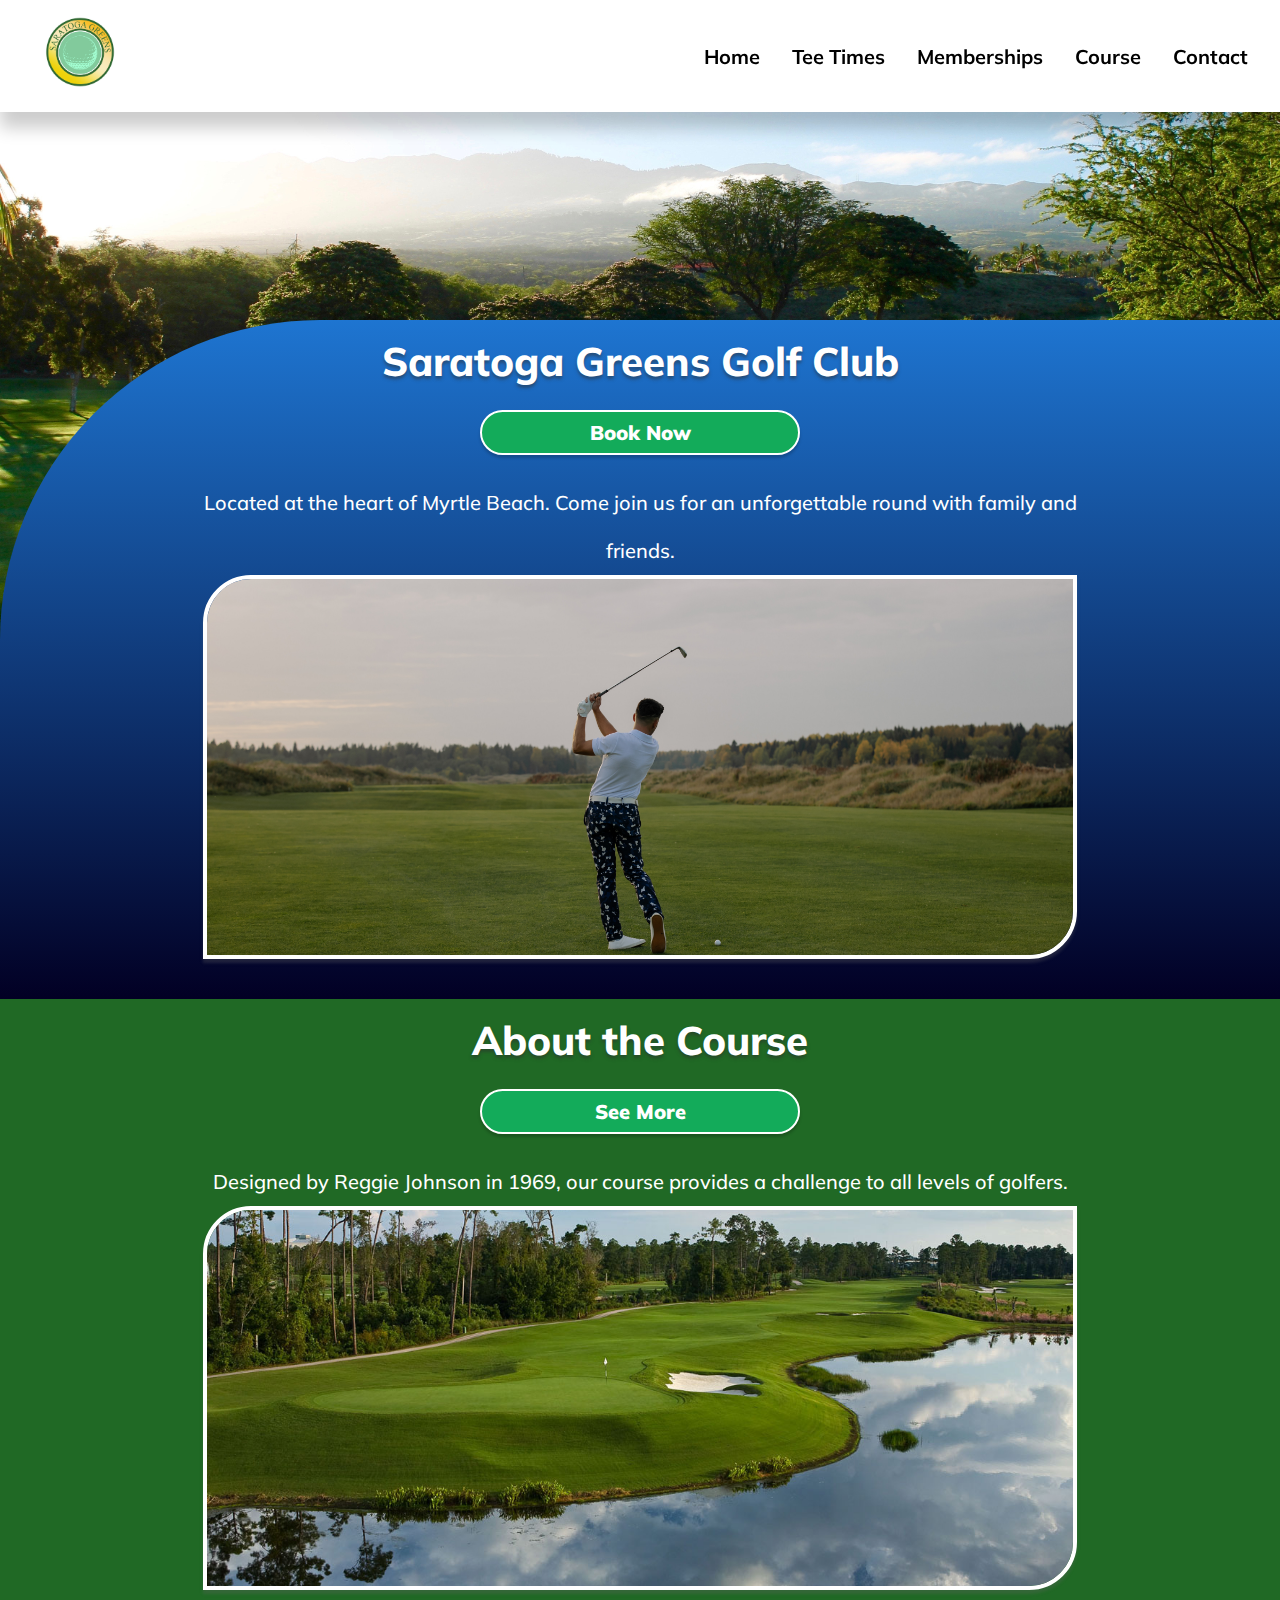
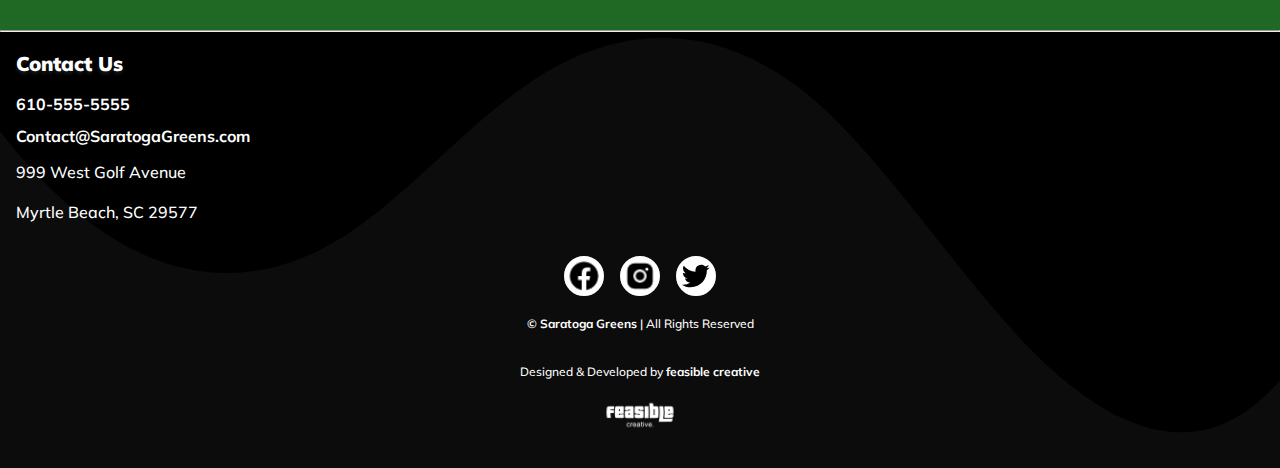
<file: index.html>
<!DOCTYPE html>
<html lang="en">
<head>
    <meta charset="UTF-8">
    <meta name="viewport" content="width=device-width, initial-scale=1.0">
    
    <title>Saratoga Greens</title>
    <link rel="stylesheet" href="style.css">
    



    <link rel="shortcut icon" href="img/favicon.png">
    <link rel="apple-touch-icon" href="img/favicon.png">
    <link rel="icon" sizes="192x192" href="img/favicon.png">



</head>
 

<body>
  <nav class="navbar">
    <div class="content">
      <div class="logo">
        
        <a href="./index.html"><img class="logo-image" src="img/logo.png"></a>




      </div>
      <ul class="menu-list">
        <div class="icon cancel-btn">
          
          <img src ="img/close.png" class="close-btn"></i>
        </div>
        <li><a href="./index.html">Home</a></li>
        <li><a href="./teetimes.html">Tee Times</a></li>
        <li><a href="./memberships.html">Memberships</a></li>
        <li><a href="./course.html">Course</a></li>
        <li><a href="./contact.html">Contact</a></li>
        
        
      </ul>
      <img src ="img/menu.png" class="menu-btn">
        
      </div>
    </div>
  </nav>


<div class="section"></div>


  <div class="banner"></div>
    </div>

    <div class="body-header"></div>

    <div class="section-1">
      <h1>Saratoga Greens Golf Club</h1>

      <a href="https://www.golfnow.com/" target="_blank"><button class="section-1-button">Book Now </button></a>
      

 
      <p>
      Located at the heart of Myrtle Beach. Come join us for an unforgettable round with family and friends.
    </p>


    
  <img class="section-1-image" src="img/golf_stock_2.jpg">

 
</div>
 


   

    </div>





    <div class="section-2">
      <h1>About the Course</h1>


      <a href="./course.html"><button class="section-1-button">See More</button></a>

      <p>
      Designed by Reggie Johnson in 1969, our course provides a challenge to all levels of golfers.
    </p>

  <img class="section-2-image" src="img/body_image_2.jpg">



  

    </div>
 



    <hr>






    <div class="container-footer">
      <div class="footer">
               

           <div class="information">
             <h3><strong>Contact Us</strong></h3>

             <a href="tel:610-555-5555">610-555-5555</a>

             <a href="mailto:Contact@SaratogaGreens.com?subject=Golf Inquiry&body=Hi Saratoga Golf, I'd like to connect!" target="_blank">Contact@SaratogaGreens.com</a>


                <p>999 West Golf Avenue</p> <p>Myrtle Beach, SC 29577</p>
           </div>

       
           

    </div>

          
      <div class="social-links">
          <a href="#" target="_blank">
            <img class ="social-icon" src="img/facebook.png">
          </a> 

          <a href="#" target="_blank">
            <img class ="social-icon" src="img/instagram.png">
          </a> 

          <a href="#" target="_blank">
            <img class ="social-icon" src="img/twitter.svg">
          </a> 

          
      </div>

    
        <div class="copyright">
        <p><strong>© Saratoga Greens</strong> | All Rights Reserved</p>

        <p>Designed & Developed by <strong>feasible creative</strong></p>
       
        <a href="#"><img class="footer-logo" src="img/feasible_creative_logo.png"></a>
          
      </div>
   


   </div>

</footer>










</body>






<script src="resources/js/navbar.js"></script>



</html>
</file>
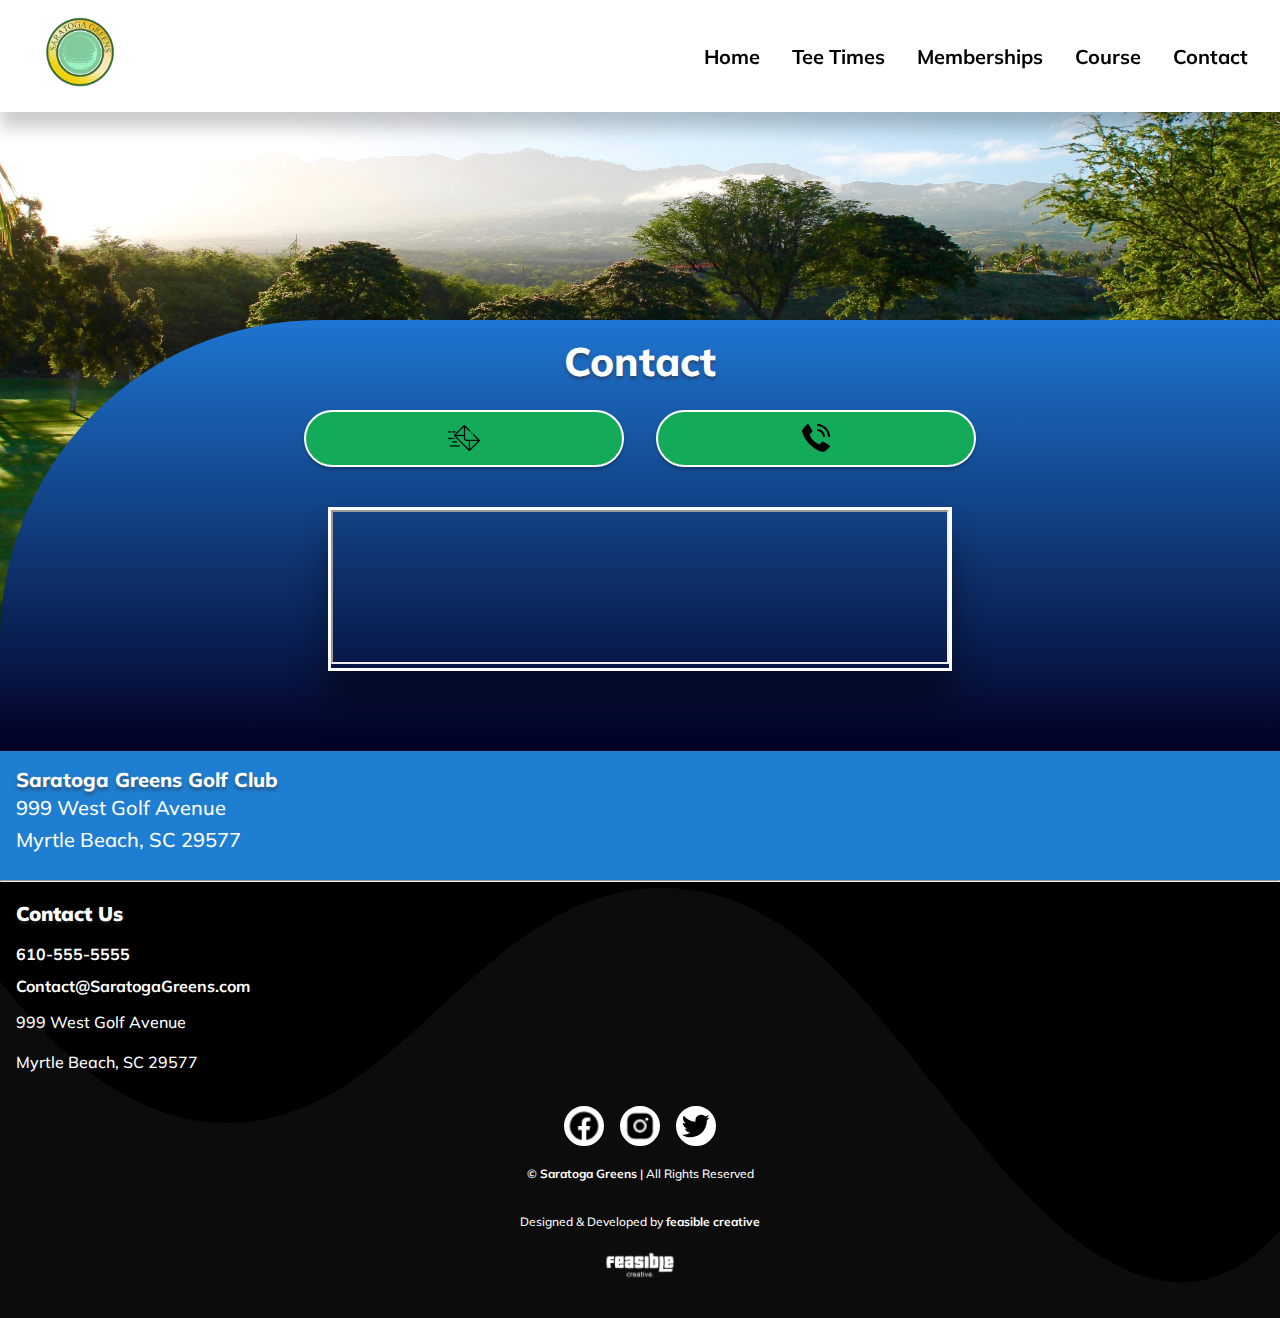
<file: contact.html>
<!DOCTYPE html>
<html lang="en">
<head>
    <meta charset="UTF-8">
    <meta name="viewport" content="width=device-width, initial-scale=1.0">
   
    <title>Saratoga Greens</title>
    <link rel="stylesheet" href="style.css">
    
    <link rel="shortcut icon" href="img/favicon.png">
    <link rel="apple-touch-icon" href="img/favicon.png">
    <link rel="icon" sizes="192x192" href="img/favicon.png">



</head>
 

<body>
  <nav class="navbar">
    <div class="content">
      <div class="logo">
        
        <a href="./index.html"><img class="logo-image" src="img/logo.png"></a>




      </div>
      <ul class="menu-list">
        <div class="icon cancel-btn">
          
          <img src ="img/close.png" class="close-btn"></i>
        </div>
        <li><a href="./index.html">Home</a></li>
        <li><a href="./teetimes.html">Tee Times</a></li>
        <li><a href="./memberships.html">Memberships</a></li>
        <li><a href="./course.html">Course</a></li>
        <li><a href="./contact.html">Contact</a></li>
        
        
      </ul>
      <img src ="img/menu.png" class="menu-btn">
        
      </div>
    
  </nav>



<div class="section"></div>


  <div class="banner"></div>
   

    <div class="body-header"></div>


    

    <div class="section-1">

      



      <h1>Contact</h1>
      
      
      <div class="contact-buttons">
      <a href="mailto:Contact@SaratogaGreens.com?subject=Golf Inquiry&body=Hi Saratoga Golf, I'd like to connect!" target="_blank"><button class="section-1-button"><img class = "contact-button" src="img/email.png"> </button></a>

      <a class="phone" href="tel: 610-555-5555"><button class="section-1-button"><img class = "contact-button" src="img/phone.png"> </button></a>
      </div>

      
  
      <a class="map" href="http://maps.google.com/?q=1200 Pennsylvania Ave SE, Washington, District of Columbia, 20003">
        <iframe src="https://www.google.com/maps/embed?pb=!1m18!1m12!1m3!1d106194.67076024116!2d-78.94884775584134!3d33.719725733156096!2m3!1f0!2f0!3f0!3m2!1i1024!2i768!4f13.1!3m3!1m2!1s0x890068953b552101%3A0xbc0fb115b5d09618!2sMyrtle%20Beach%2C%20SC!5e0!3m2!1sen!2sus!4v1654020797147!5m2!1sen!2sus" width="100%" height="100%"></iframe>
      </a>


  
      


      
    </div>








    <div class="contact-address">
      <h3>Saratoga Greens Golf Club</h3>
      <p>999 West Golf Avenue</p> 
      <p>Myrtle Beach, SC 29577</p>

   






   </div>



    <hr>






    <div class="container-footer">
        <div class="footer">
                 
  
             <div class="information">
               <h3><strong>Contact Us</strong></h3>
  
               <a href="tel:610-555-5555">610-555-5555</a>

               <a href="mailto:Contact@SaratogaGreens.com?subject=Golf Inquiry&body=Hi Saratoga Golf, I'd like to connect!" target="_blank">Contact@SaratogaGreens.com</a>
  
  
                  <p>999 West Golf Avenue</p> <p>Myrtle Beach, SC 29577</p>
             </div>
  
         
          
  
      </div>
  
            
      <div class="social-links">
        <a href="#" target="_blank">
          <img class ="social-icon" src="img/facebook.png">
        </a> 

        <a href="#" target="_blank">
          <img class ="social-icon" src="img/instagram.png">
        </a> 

        <a href="#" target="_blank">
          <img class ="social-icon" src="img/twitter.svg">
        </a> 
  
            
        </div>
  
      
          <div class="copyright">
          <p><strong>© Saratoga Greens</strong> | All Rights Reserved</p>
          <p>Designed & Developed by <strong>feasible creative</strong></p>
          <a href="#"><img class="footer-logo" src="img/feasible_creative_logo.png"></a>
        </div>
        
        </div>
     
  
  
     </div>
  
  </footer>
  








</body>




<script src="resources/js/navbar.js"></script>




</html>
</file>
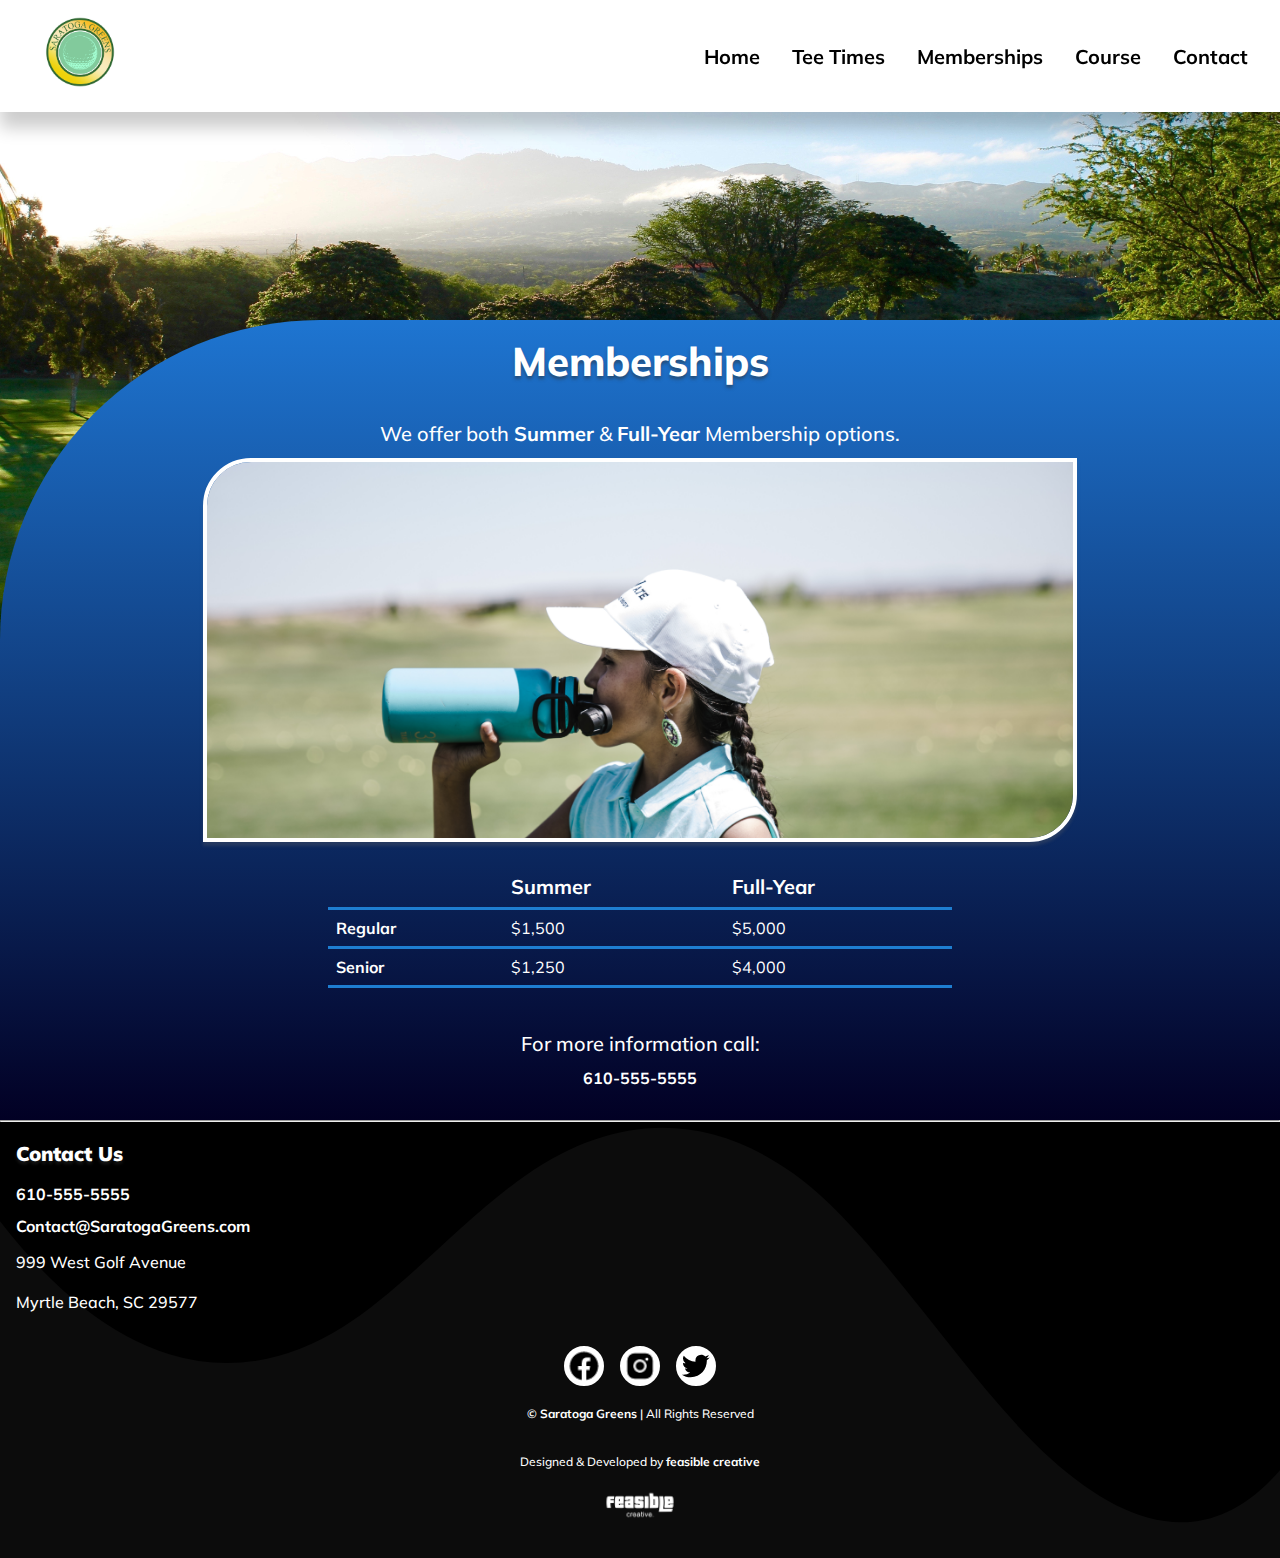
<file: memberships.html>
<!DOCTYPE html>
<html lang="en">
<head>
    <meta charset="UTF-8">
    <meta name="viewport" content="width=device-width, initial-scale=1.0">
     <title>Saratoga Greens</title>
    <link rel="stylesheet" href="style.css">
    


    <link rel="shortcut icon" href="img/favicon.png">
    <link rel="apple-touch-icon" href="img/favicon.png">
    <link rel="icon" sizes="192x192" href="img/favicon.png">


</head>
 

<body>
  <nav class="navbar">
    <div class="content">
      <div class="logo">
        
        <a href="./index.html"><img class="logo-image" src="img/logo.png"></a>




      </div>
      <ul class="menu-list">
        <div class="icon cancel-btn">
          
          <img src ="img/close.png" class="close-btn"></i>
        </div>
        <li><a href="./index.html">Home</a></li>
        <li><a href="./teetimes.html">Tee Times</a></li>
        <li><a href="./memberships.html">Memberships</a></li>
        <li><a href="./course.html">Course</a></li>
        <li><a href="./contact.html">Contact</a></li>
        
        
      </ul>
      <img src ="img/menu.png" class="menu-btn">
        
      </div>
    </div>
  </nav>

 
<div class="section"></div>

  <div class="banner"></div>
    </div>


    <div class="body-header"></div>

    <div class="section-1">

      
   
      <h1>Memberships</h1>

      <p>We offer both <strong>Summer</strong> & <strong>Full-Year</strong> Membership options.
      </p>  

      <img class="section-1-image" src="img/golf_stock_3.jpg">

    <table>
      <tr>
        <th></th>
        <th>Summer</th>
        <th>Full-Year</th>
      </tr>      
      <tr>
        <td><strong>Regular</strong></td>
        <td>$1,500</td>
        <td>$5,000</td>
      </tr>  
        <td><strong>Senior</strong></td>
        <td>$1,250</td>
        <td>$4,000</td>
      </tr>  
   </table>
    
  <p>For more information call:</p> <strong>

   
<a class="phone" href="tel:610-555-5555">610-555-5555</a>









  

   

    </div>


    <hr>





    <div class="container-footer">
      <div class="footer">
               

           <div class="information">
             <h3><strong>Contact Us</strong></h3>

             <a href="tel:610-555-5555">610-555-5555</a>

             <a href="mailto:Contact@SaratogaGreens.com?subject=Golf Inquiry&body=Hi Saratoga Golf, I'd like to connect!" target="_blank">Contact@SaratogaGreens.com</a>


             
                <p>999 West Golf Avenue</p> <p>Myrtle Beach, SC 29577</p>
           </div>

       
           

    </div>

          
    <div class="social-links">
      <a href="#" target="_blank">
        <img class ="social-icon" src="img/facebook.png">
      </a> 

      <a href="#" target="_blank">
        <img class ="social-icon" src="img/instagram.png">
      </a> 

      <a href="#" target="_blank">
        <img class ="social-icon" src="img/twitter.svg">
      </a> 
          
      </div>

    
        <div class="copyright">
        <p><strong>© Saratoga Greens</strong> | All Rights Reserved</p>


        <p>Designed & Developed by <strong>feasible creative</strong></p>
        <a href="#"><img class="footer-logo" src="img/feasible_creative_logo.png"></a>
      </div>
        </div>
   


   </div>

</footer>

  






</body>



<script src="resources/js/navbar.js"></script>




</html>
</file>
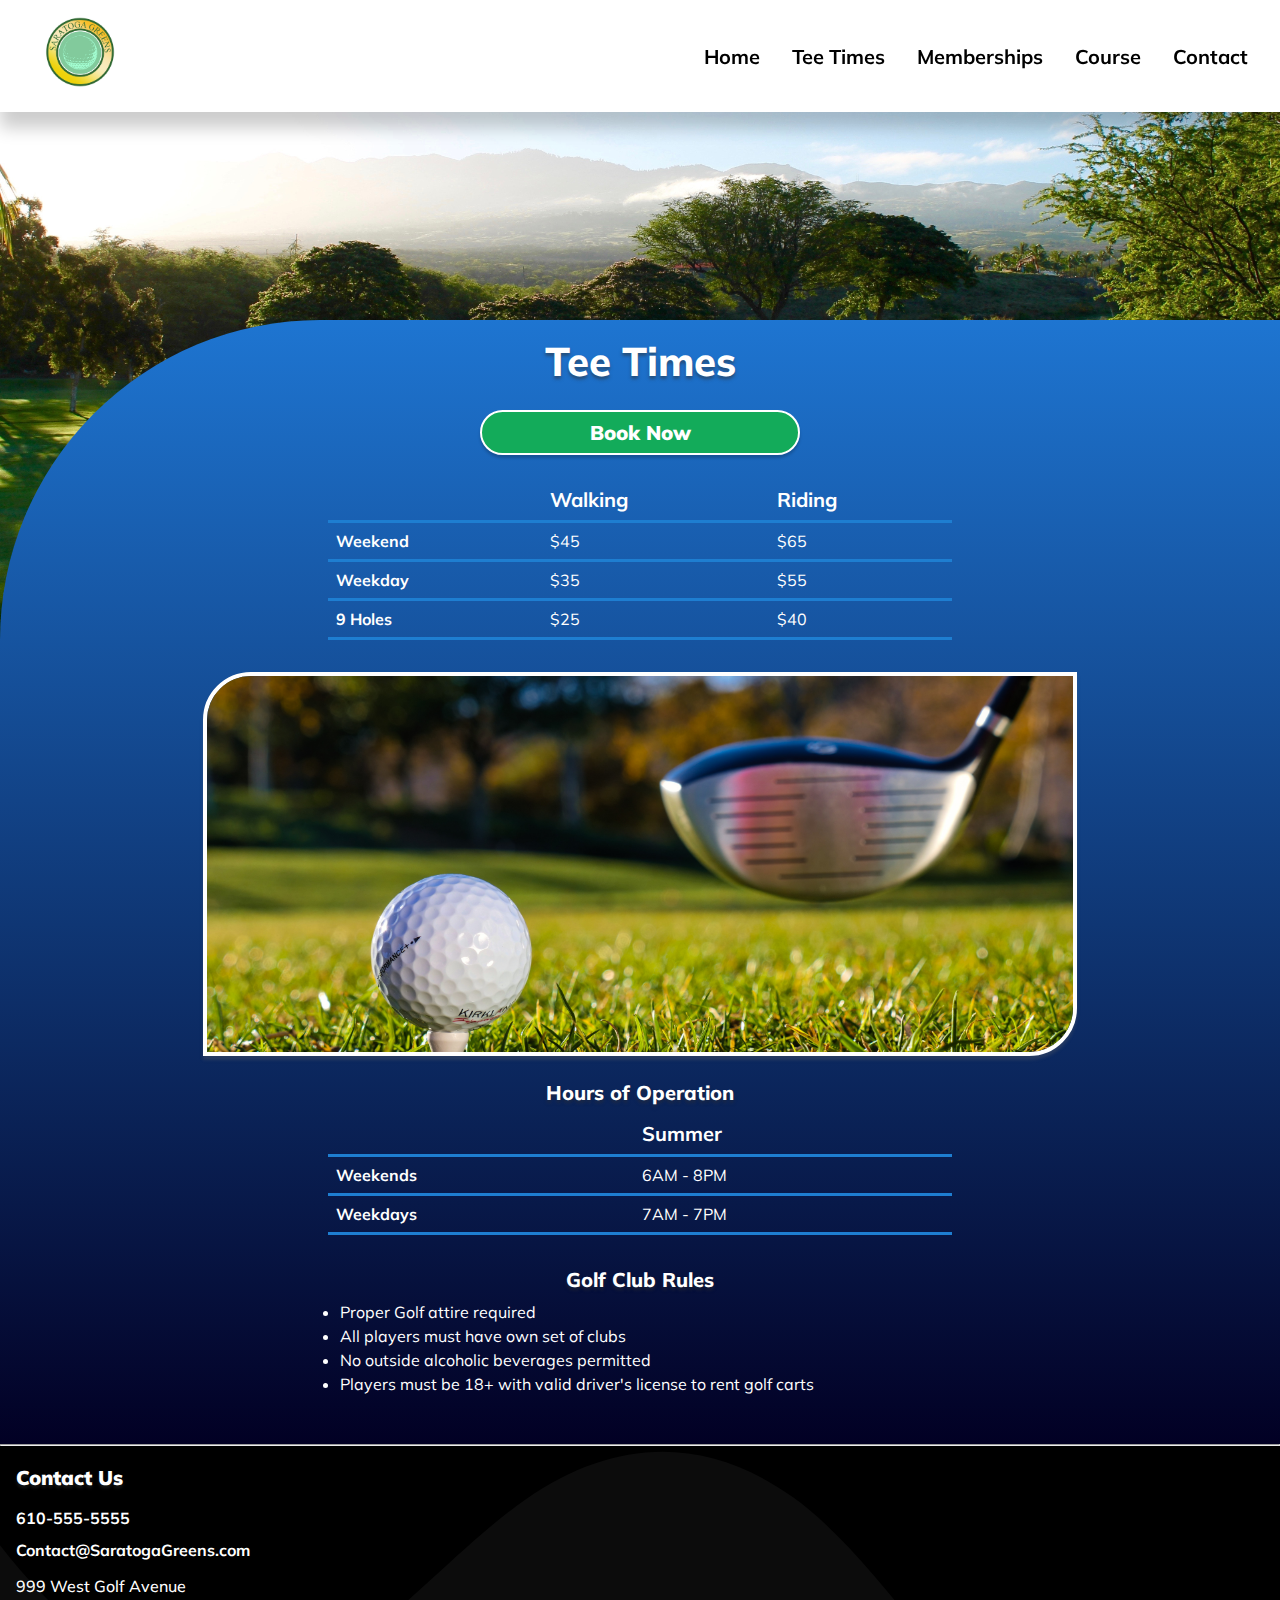
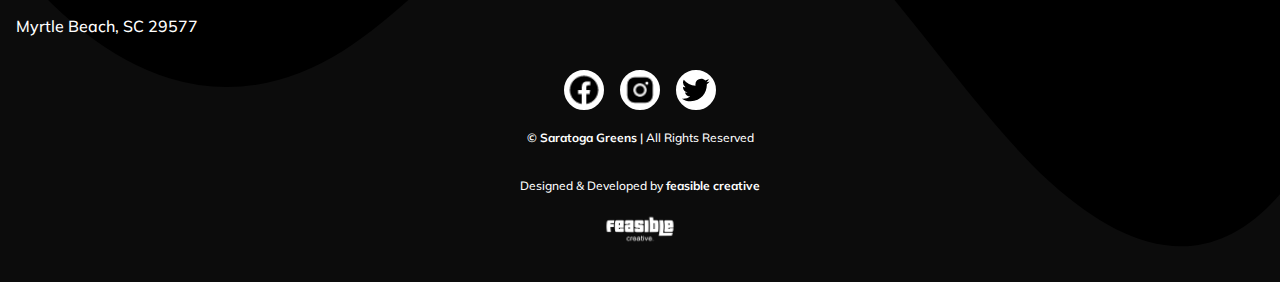
<file: teetimes.html>
<!DOCTYPE html>
<html lang="en">
<head>
    <meta charset="UTF-8">
    <meta name="viewport" content="width=device-width, initial-scale=1.0">

    <title>Saratoga Greens</title>
    <link rel="stylesheet" href="style.css">
    



    <link rel="shortcut icon" href="img/favicon.png">
    <link rel="apple-touch-icon" href="img/favicon.png">
    <link rel="icon" sizes="192x192" href="img/favicon.png">



</head>
 
<body>
  <nav class="navbar">
    <div class="content">
      <div class="logo">
        
        <a href="./index.html"><img class="logo-image" src="img/logo.png"></a>




      </div>
      <ul class="menu-list">
        <div class="icon cancel-btn">
          
          <img src ="img/close.png" class="close-btn"></i>
        </div>
        <li><a href="./index.html">Home</a></li>
        <li><a href="./teetimes.html">Tee Times</a></li>
        <li><a href="./memberships.html">Memberships</a></li>
        <li><a href="./course.html">Course</a></li>
        <li><a href="./contact.html">Contact</a></li>
        
        
      </ul>
      <img src ="img/menu.png" class="menu-btn">
        
      </div>
    </div>
  </nav>


<div class="section"></div>






  <div class="banner"></div>
    </div>



    <div class="body-header"></div>



    <div class="section-1">
      <h1>Tee Times</h1>

      <a href="https://www.golfnow.com/" target="_blank"><button class="section-1-button">Book Now</button></a>
     
    <table>
        <tr>
          <th></th>
          <th>Walking</th>
          <th>Riding</th>
        </tr>      
        <tr>
          <td><strong>Weekend</strong></td>
          <td>$45</td>
          <td>$65</td>
        </tr>  
          <td><strong>Weekday</strong></td>
          <td>$35</td>
          <td>$55</td>
        </tr>  
        </tr>  
          <td><strong>9 Holes</strong></td>
          <td>$25</td>
          <td>$40</td>
        </tr>  

    </table>
      



  <img class="section-1-image" src="img/golf_stock_1.jpg">
  <h3>Hours of Operation</h3>
  <table>
    <tr>
      <th></th>
       <th>Summer</th>
    </tr>      
    <tr>
      <td><strong>Weekends</strong></td>
      <td>6AM - 8PM</td>
    </tr>  
      <td><strong>Weekdays</strong></td>
      <td>7AM - 7PM</td>
    </tr>  
   

</table>
  




  <h3>Golf Club Rules</h3>

  <ul class="rules-list">
    <li>Proper Golf attire required</li>
    <li>All players must have own set of clubs</li>
    <li>No outside alcoholic beverages permitted</li>
    <li>Players must be 18+ with valid driver's license to rent golf carts</li>

    
 </ul>



   

    </div>


<hr>








    <div class="container-footer">
      <div class="footer">
               

           <div class="information">
             <h3><strong>Contact Us</strong></h3>

             <a href="tel:610-555-5555">610-555-5555</a>

             <a href="mailto:Contact@SaratogaGreens.com?subject=Golf Inquiry&body=Hi Saratoga Golf, I'd like to connect!" target="_blank">Contact@SaratogaGreens.com</a>

                <p>999 West Golf Avenue</p> <p>Myrtle Beach, SC 29577</p>
           </div>

       
           

      </div>

    <div class="social-links">
      <a href="#" target="_blank">
        <img class ="social-icon" src="img/facebook.png">
      </a> 

      <a href="#" target="_blank">
        <img class ="social-icon" src="img/instagram.png">
      </a> 

      <a href="#" target="_blank">
        <img class ="social-icon" src="img/twitter.svg">
      </a> 
          
      </div>

    
        <div class="copyright">
        <p><strong>© Saratoga Greens</strong> | All Rights Reserved</p>
        <p>Designed & Developed by <strong>feasible creative</strong></p>
        <a href="#"><img class="footer-logo" src="img/feasible_creative_logo.png"></a>
      </div>  
      </div>
   


   </div>

</footer>











</body>


<script src="resources/js/navbar.js"></script>


</html>
</file>
<file: style.css>
@import url('https://fonts.googleapis.com/css2?family=Mulish:wght@400;500;600;700;800&display=swap');



:root{
  --clr-primary-100: #ffffff;
  --clr-primary-200: #cdcdcd;
  --clr-primary-300: #13ab5a;
  --clr-primary-400: #206925;
  --clr-primary-500: #1e7ed1;
  --clr-primary-600: #d9e3a0;
  --clr-primary-900: #000000;

}



*{
  margin: 0;
  padding: 0;
  box-sizing: border-box;
  font-family: Mulish, sans-serif;
}

body{
  
  background-image: url(img/header_1.jpg);
  border-image-repeat: repeat;
  background-size: 150%;
}


p{
  padding-bottom: .5rem;
  line-height: 1.25rem;
  font-weight: 500;
  color:var(--clr-primary-100);

  
  
}

.map{
  width: 100%;
  border-style: solid;
  border-color: var(--clr-primary-100);
  margin: 0rem 0rem 4rem;
  box-shadow: 0rem 2rem 2rem rgba(0, 0, 0, 0.4);
  transition: opacity 500ms;
 
}

.map:hover{
  opacity: 75%;
}

h1, h2
  {font-size: 1.25rem;
    text-align: center;
    font-weight: 800;
    color: var(--clr-primary-100);
    text-shadow: 0px .2rem .2rem rgba(46, 46, 46, 0.5);
    padding-bottom: 1rem;
  }

  h3
  {font-size: 1.25rem;
    text-align: left;
    font-weight: 800;
    color: var(--clr-primary-100);
    text-shadow: 0px .2rem .2rem rgba(46, 46, 46, 0.5);
    padding-bottom: .5rem;
   
  }


.rules-list{
  max-width: 100vw;
  width: 80%;
  color: var(--clr-primary-100);
  font-size: 1rem;
  line-height: 1.5rem;
  text-align: left;
  margin-bottom: 2rem;

}



.logo-image{
  width: 6rem;
  padding: .5rem;
  transition: opacity 500ms;
 
}

.logo-image:hover{
  opacity: 75%;
}





::selection{
  background: var(--clr-primary-400);
}
.content{
  max-width: 100%;
  margin: auto;
  padding: 0 2rem;
}


.body-header{

  width: 100vw;
  
  background-position: center top;
  height: 5rem;
  max-width: 100%;
  

}

.section-1-image, .section-2-image{
  border-radius: 3rem 0rem 3rem 0rem;
  box-shadow: 0px .2rem .2rem rgba(101, 101, 101, 0.3);
  border-style: solid;
  border-color: rgb(255, 255, 255);
  border-width: 4px;
  width: 100%;
  object-fit: cover;
}



.section-1, .section-2{
padding-top: 1rem;
padding-bottom: 0rem;
padding-left: 1rem;
padding-right: 1rem;

}

.body-header{

  width: 100vw;

  height: 15rem;
  max-width: 100%;
  

}

.section-1-image, .section-2-image{
  border-radius: 3rem 0rem 3rem 0rem;
  box-shadow: 0px .2rem .2rem rgba(101, 101, 101, 0.3);
  border-style: solid;
  border-color: rgb(255, 255, 255);
  border-width: 4px;
  width: 100%;
  object-fit: cover;
}



.section-1, .section-2{
padding-top: 1rem;
padding-bottom: 0rem;
padding-left: 1rem;
padding-right: 1rem;
}



.section-1{
  display: flex;
  flex-wrap: wrap;
  flex-direction: column;
  align-items: center;
  text-align: justify;
  justify-content: center;
  width: 100%;
  margin-inline: auto;
  padding-bottom: 1rem;
  background: rgb(2,0,36);
  background: rgb(2,0,36);
  background: linear-gradient(0deg, rgba(2,0,36,1) 0%, rgba(30,117,209,1) 100%);
  width: 100%;  
  border-radius: 4rem 0rem 0rem 0rem;
   


}


.section-1-image{
  height: 24rem;
  margin-bottom: 1.5rem;
  object-position: top;
  

}








.section-1-button{
  margin: 0rem 1rem;
  margin-bottom: 1.5rem;
  font-size: 1.25rem;
  font-weight: 900;
  padding-top: .5rem;
  padding-bottom: .5rem;
  padding-left: 2rem;
  padding-right: 2rem;
  border-radius: 2rem;
  border-style: solid;
  border-color:var(--clr-primary-100);
  color: var(--clr-primary-100);
  background-color: var(--clr-primary-300);
  box-shadow: 0px 3px 3px rgba(0, 0, 0, .2);
  transition: opacity 500ms;
  transition: box-shadow 500ms;
  transition: background-color 500ms;
  

}



.contact-buttons{
  width: 100%;
  display: flex;
  justify-content: center;
  
  
}

.contact-button{
  width: 2rem;
  height: 2rem;
  object-fit: cover;
  font-size: 1.5rem;
  padding-top: .25rem;



}


.contact-address p{
  text-align: left;
}


.contact-address{
  display: flex;
  flex-direction: column;
  

  background: var(--clr-primary-500);

  padding-top: 1rem;
  padding-bottom: 1rem;
  padding-left: 1rem;
  padding-right: 1rem;



}



.contact-address a{
  text-decoration: none;
  color: white;
  



}










.section-1-button:hover{
  box-shadow: 0px 5px 5px rgba(0, 0, 0, .4);
  background-color: var(--clr-primary-400);
  cursor: pointer;
  
}

.section-1-button:active{
  box-shadow: 0px 3px 3px rgba(0, 0, 0, .4);
  cursor: pointer;
  opacity: 75%;
  
}





th{
  font-weight: bold;
  font-size: 1.25rem;
  text-align: left;
  color: var(--clr-primary-100);
  
 

}

table{
  width: 90%;
  text-align: left;
  margin: 0rem 0rem 2rem 0rem;

}



table, th, td{
  border-color: var(--clr-primary-500);;
  border-style: solid;
  border-top: none;
  border-left: none;
  border-right: none;
  border-spacing: 1rem;
  border-collapse: collapse;
  padding: .5rem;
}

td{
  font-size: 1rem;
  color: var(--clr-primary-100);
}


.phone{
  text-decoration: none;
  color: white;
  display: flex;
  justify-content: center;
  padding-bottom: 1rem;
  transition: color 500ms;


}

.phone:hover{
  color: var(--clr-primary-500);
}




.section-2{
  padding-bottom: 1rem;
  display: flex;
  flex-wrap: wrap;
  flex-direction: column;
  align-items: center;
  text-align: justify;
  justify-content: center;
  width: 100%;
  margin-inline: auto;
  background: var(--clr-primary-400);
}

.section-2-image{
  margin-bottom: 1.5rem;

}




.media-scroller{
  --spacer: 1.5rem;
  display: grid;
  gap: var(--spacer);
  grid-auto-flow: column;
  grid-auto-columns: 89%;
  padding: var(--spacer) var(--spacer) var(--spacer);
  overflow-x: auto;
  overscroll-behavior-inline: contain;
  max-width: 100%;
  height: 34rem;
  background: var(--clr-primary-600);
    
  
}

/* Hides horizontal scroll-bar */
.media-scroller::-webkit-scrollbar{
  display: none;
  -ms-overflow-style: none;  /* IE and Edge */
  scrollbar-width: none;  /* Firefox */
}


.media-element{
  text-align: center;
  display: grid;
  grid-template-rows: min-content;
  gap: var(--spacer );
  padding: 0;
  background: var(--clr-primary-100);
  border-radius: 1rem 1rem 0rem 0rem;
  box-shadow: 0px .5rem .5rem rgba(0, 0, 0, .4);
  height: 90%;
 
  
 
}

.media-element > img{
  inline-size: 100%;
  height: 18rem;
  object-fit: cover;
  border-radius: 1rem 1rem 0rem 0rem;
  
 
}

.media-element-text{
  display: flex;
  flex-direction: column;
  
 
}

.media-element p{
  color: var(--clr-primary-900);
  padding: .25rem 1rem;
  text-align: left;
  font-weight: bold;
  font-size: 1.5rem;
  

}

.snaps-inline{
  scroll-snap-type: inline mandatory;
  scroll-padding-inline: var(--spacer, 1rem);
  

}

.snaps-inline > * {
  scroll-snap-align: start;
}





.menu-btn{
  width: 30px;
  
}

.menu-btn:hover{
 cursor: pointer;
}


.close-btn{
  width: 30px;
}


.navbar{
  background-color: var(--clr-primary-100);
  position: fixed;
  width: 100%;
  z-index: 2;
  padding: .25rem 0;
  transition: all 0.2s ease;
  box-shadow: 0 1rem 1rem rgba(0, 0, 0, .2);
}
.navbar.sticky{
  background: var(--clr-primary-100);
  padding: 10px 0;
  box-shadow: 0px 3px 5px 0px rgba(0,0,0,0.1);
}
.navbar .content{
  display: flex;
  align-items: center;
  justify-content: space-between;
  

}



.navbar .logo a{
  color: var(--clr-primary-400);
  font-size: 30px;
  font-weight: 600;
  text-decoration: none;
}
.navbar .menu-list{
  display: inline-flex;
}
.menu-list li{
  list-style: none;
}
.menu-list li a{
  color: var(--clr-primary-100);
  font-size: 1.25rem;
  font-weight: bold;
  margin-left: 2rem;
  text-decoration: none;
  transition: all 500ms;

    
}

.menu-list li a:hover{
  color: var(--clr-primary-900);
  opacity: 80%;
}







.banner{
  height: 0rem;
  background-size: cover;
  background-position: center;
  background-attachment: fixed;
  background-color: var(--clr-primary-400);
}

.icon{
  color: #fff;
  font-size: 20px;
  cursor: pointer;
  display: none;
}
.menu-list .cancel-btn{
  position: absolute;
  right: 30px;
  top: 20px;
}




  
  body.disabled{
    overflow: hidden;
  }
  .icon{
    display: block;
  }
  .icon.hide{
    display: none;
  }


  @media (max-width: 1099px) {

   
  .navbar .menu-list{
    position: fixed;
    height: 100vh;
    overflow-y: auto;
    width: 90%;
    max-width: 30rem;
    left: -100%;
    top: 0rem;
    display: block;
    padding: 3rem 0;
    text-align: left;
    padding-left: 2rem;
    transition: all 0.25s ease;
    background: linear-gradient(0deg, rgba(19,171,90,1) 0%, rgba(32,105,37,1) 100%);
    background-size: 150%;
    background-repeat: no-repeat;
    background-position: bottom 50% right;
    box-shadow: 0 1rem 1rem rgba(0, 0, 0, .4);

  }

 
  
  
  .navbar.show .menu-list{
    left: 0%;
    padding-bottom: 20rem;
  }
  .navbar .menu-list li{
    margin-top: 2rem;
  }
  .navbar .menu-list li a{
    font-size: 2rem;
    margin-left: -100%;
    transition: 0.6s cubic-bezier(0.68, -0.55, 0.265, 1.55);
  }
  


  
  .navbar.show .menu-list li a{
    margin-left: 0rem;
  }

}




.container-footer{
  width: 100%;  
  background: url(img/waves.svg);
  background-repeat: no-repeat;
  background-size: 100%;
  background-color: rgb(12, 12, 12);


  padding-bottom: 2rem;
  
}

.social-links{
display: flex;
justify-content: center;
align-items: center;




}

.social-icon{
  width: 2.5rem;
  height: 2.5rem;
  margin: 0rem .5rem;
  align-items: center;
  transition: all 500ms;
  border-style: solid;
  border-radius: 5rem;
  border-color: var(--clr-primary-100);
  background-color: var(--clr-primary-100);

  
   
}

.social-icon:hover{
  background-color: var(--clr-primary-500);
  opacity: 75%;

}



.footer{
  max-width: 100%;
  margin: auto;
  display: flex;
  flex-direction: column;
  justify-content: flex-start; 
  padding: 1rem;
  padding-bottom: 1rem;
  flex-wrap: wrap;
  
  

}

.footer p{
  line-height: 0rem;
  padding: 01rem 0rem;

}


.footer h3{
  line-height: 0rem;
  padding: 1rem 0rem;
  margin-bottom: .5rem;
  

  
}

.information{
display: flex;
flex-direction: column;


}

.information a{
  text-decoration: none;
  color: var(--clr-primary-100);
  font-weight: bold;
  line-height: 2rem;
  transition: all 500ms;


}

.information a:hover{
  color: var(--clr-primary-500);
}


.copyright{
  color: var(--clr-primary-100);
  margin-top: 2rem;
  text-align: center;
  
  
}





.copyright p{
font-size: .75rem;
width: 100%;
}

.footer-logo{
width: 6rem;
transition: opacity 500ms;


}

.footer-logo:hover{
  opacity: 75%;
  
  
  }



.section-3{
  display: none;
}

.carousel{
  display: none;
  
}



/* Desktop CSS Below */


@media (min-width: 1100px) {


  body{
    background-image: url(img/header_1.jpg);
    width: 100vw;
    background-repeat: repeat;
    background-size: 100%;
    background-position: center top;
    height: 12rem;
    max-width: 100%;
    
  }

  
  .map{
    width: 50%;
   
  
  }

 .menu-btn, .close-btn{
      display: none;
    }
  
  
  .menu-list li a:hover{
      color: var(--clr-primary-500);
      transition: all 500ms;
      

    }
    
h1{
  font-size: 2.5rem;
  margin-bottom: .5rem;
}





p{
  font-size: 1.25rem;
  padding-bottom: 0rem;
  line-height: 3rem;
  font-weight: 500;
  color:var(--clr-primary-100);
  width: 75%;
  text-align: center;
  
  
  
}

.section-1{
  border-radius: 20rem 0rem 0rem 0rem;
  
}


.section-1-button{
  width: 20rem;
 


}



.carousel{
  display: block;
}

  

.section-1-image, .section-2-image{
    width: 70%;
    object-position: center;
    border-radius: 3rem 0rem 3rem 0rem;
    height: 24rem;
    margin-bottom: 1.5rem;
    
    
    
  }

.section-1 ul{
  width: 75%;
  
  
}



table{
  width: 50%;
}


  .media-scroller{
   display: none;
  }

  .media-element{
    width: 100%;
  }


  .menu-list li a{
    color: var(--clr-primary-900);
  }

  .media-element:hover{
    opacity: 85%;
    transition: all 500ms;

  }



  .body-header{
    background:transparent;
    width: 100vw;
    height: 20rem;
    max-width: 100%;
    
  
  }

  .section-3{
  
    display: flex;
    /* flex-wrap: wrap; */
    flex-direction: row;
    align-items: center;
    justify-content:center;
    width: 100%;
    margin-inline: auto;
    background: rgb(19,171,90);
    background: linear-gradient(0deg, rgba(19,171,90,1) 0%, rgba(32,105,37,1) 100%);
    padding-bottom: 10rem;
    padding-left: 2rem;
    padding-right: 2rem;
  
  }

  .carousel {
    overflow: hidden;
    width: 60rem;
    height: 35rem;
    position: relative;
    border-radius: 2rem 2rem 0rem 0rem;
    background-color: var(--clr-primary-100);
    box-shadow: 0 1em 1rem rgba(0, 0, 0, .4);
    
   
    
  }
  
  .carousel .carousel-item,
  .carousel .carousel-item--hidden {
    display: none;
  }

  .carousel-item{
    height: 100%;
   
 
    
  }

  .carousel-item p{
    color: var(--clr-primary-900);
    font-weight: bold;
    font-size: 2rem;
    text-align: left;
    margin-left: 1rem;
    
        
  }
  
  .carousel .carousel-item img {
    width: 100%;
    max-width: 100%;
    height: 80%;
    object-fit: cover;
    border-radius: 2rem 2rem 0rem 0rem;
    
  }
  
  .carousel .carousel-item--visible {
    display: block;
    animation: fadeVisibility 800ms;
    
  }
  
  .carousel .carousel-actions {
    display: flex;
    width: 100%;
    position: absolute;
    top: 50%;
    transform: translateY(-50%);
   
  }
  
  .carousel .carousel-actions {
    border-radius: 50px;
    border: 0;
    font-weight: bold;
    cursor: pointer;
   
   
   
  }
 
  .arrow-btn{
    cursor: pointer;
    top: 50%;
    width: 5rem;
    transform: translateY(-50%);
    transition: all 500ms;
   
  }

 

  .arrow-btn:hover{
    opacity: 50%;
   

  }

   
  .arrow-btn:active{
    opacity: 50%;

  }


  
  @keyframes fadeVisibility {
    0% {
      opacity: 0;
    }
    100% {
      opacity: 1;
      transform: opacity linear;
    }
  }




  .contact-address p{
    line-height: 1rem;
    margin-bottom: 1rem;
  }
  

  .rules-list{
    max-width: 48%;
    width: 48%;
   
  
  }





.footer{
  width: 100%;
  
  
  
}


.footer p{
  text-align: left;
  font-size: 1rem;
  line-height: .5rem;
  
  
}



.copyright{
  color: var(--clr-primary-100);
  margin-top: 0rem;
  text-align: center;
  
  
  
}


.copyright p{
  font-size: .75rem;
 
  
  
}



}
</file>
